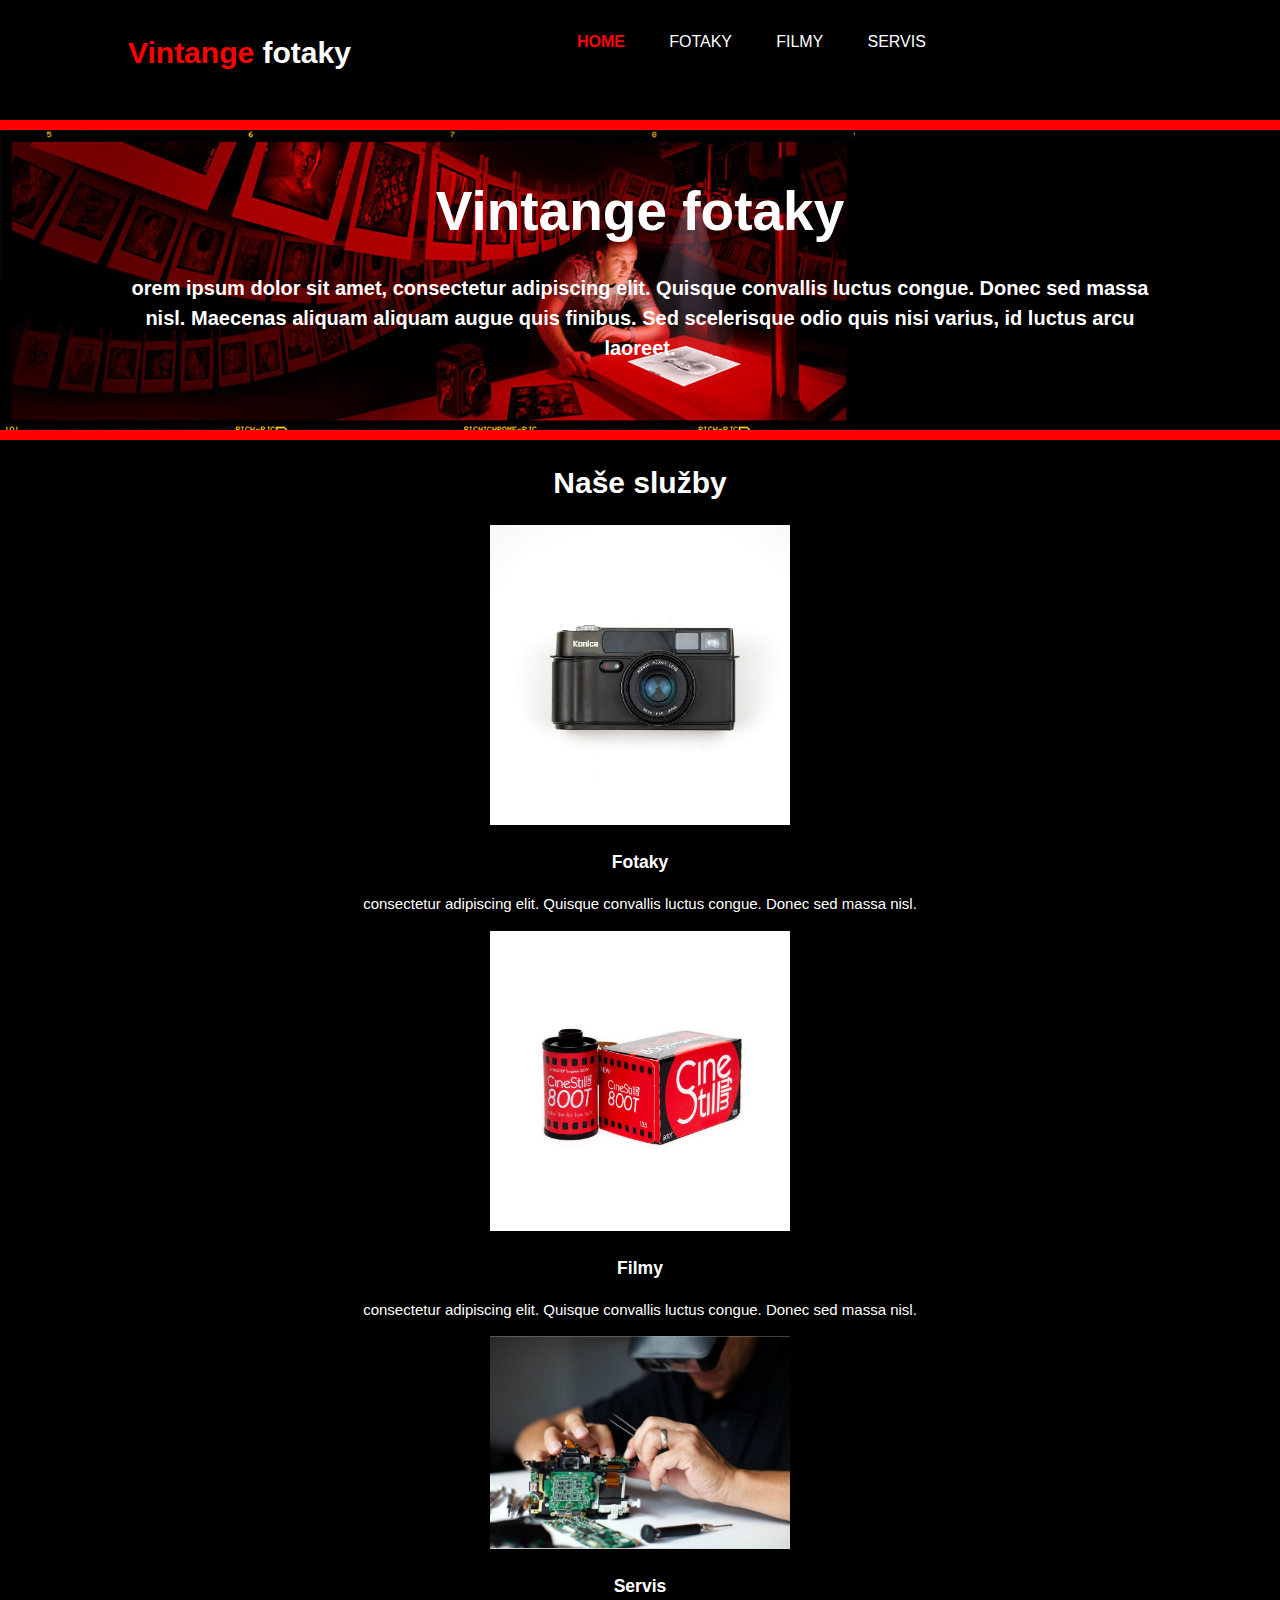
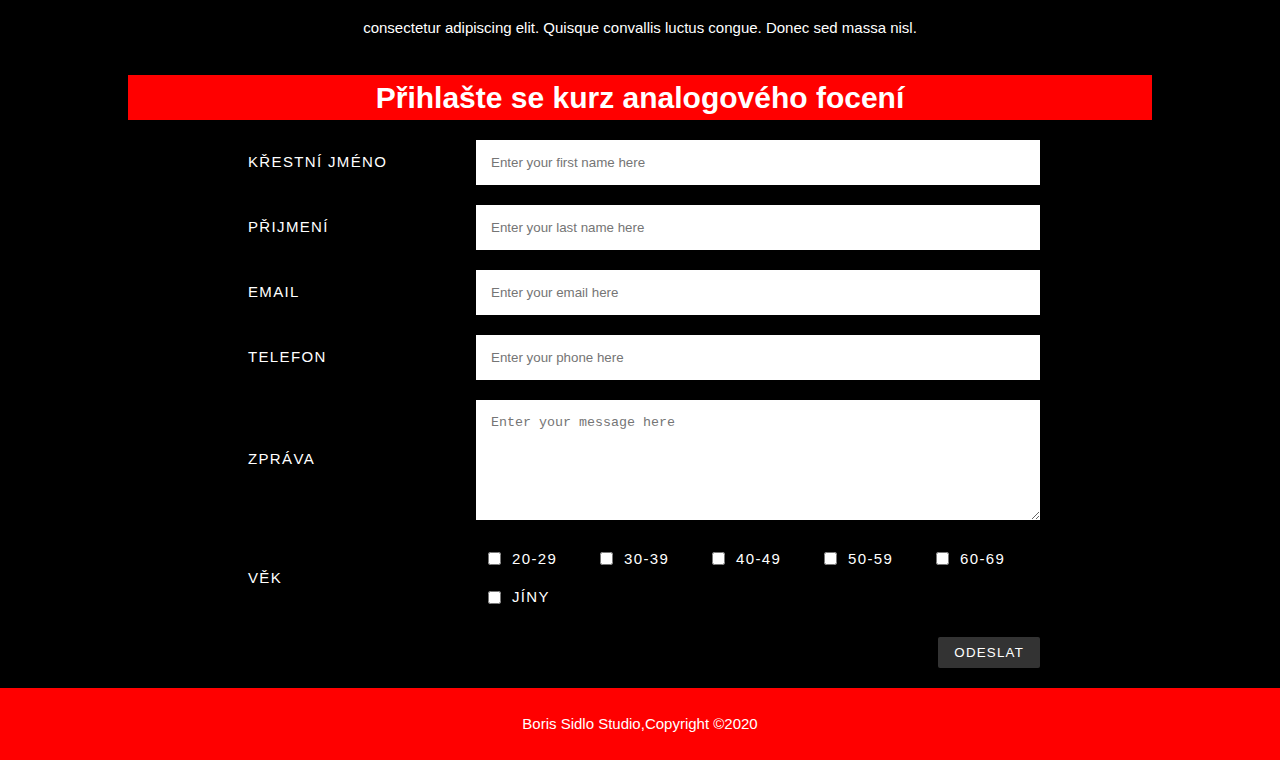
<file: index.html>
<!DOCTYPE html>
<html>
	<head>
		<title>Vintage Cameras</title>
		<link href="./resources/css/index.css" type="text/css" rel="stylesheet">
		<meta charset="utf-8">
		<meta name="viewport" content="width=device-width"> <!-- viewport se šířka layoutového viewportu nastaví na velikost rozlišení v CSS pixelech.-->
		<meta name="keywords" content="fotaky,fotaky z druhe ruky, 35mm fotaky,stare fotaky, bazos fotaky">
		<meta name="author" content="Boris Sidlo">
	</head>
	<body>
		<header>
			<div class="container">
				<div id="branding">
					
					<h1><span class="highlight">Vintange</span> fotaky</h1> <!-- nedelera okraje -->
				</div>
				<nav>
					
					<ul>
						<li class="current"><a href="index.html">Home</a></li>
						<li><a href="fotaky.html">Fotaky</a></li>
						<li><a href="filmy.html">Filmy</a></li>
						<li><a href="servis.html">Servis</a></li>
					</ul>
				</nav>
				
			</div>
		</header>
		<section id="uvodka">
			<div class="container">
				
				<h1>Vintange fotaky</h1>
				<p>orem ipsum dolor sit amet, consectetur adipiscing elit. Quisque convallis luctus congue. Donec sed massa nisl. Maecenas aliquam aliquam augue quis finibus. Sed scelerisque odio quis nisi varius, id luctus arcu laoreet.</p>
			</div>
		</section>
		
		<section id="boxy">
			<h1>Naše služby</h1>
			<div class="container">
				
				<div class="box">
					<img src="resources/img/2.png">
					<h3>Fotaky</h3>
					<p>consectetur adipiscing elit. Quisque convallis luctus congue. Donec sed massa nisl.</p>
				</div>
				<div class="box">
					<img src="resources/img/1.png">
					<h3>Filmy</h3>
					<p>consectetur adipiscing elit. Quisque convallis luctus congue. Donec sed massa nisl.</p>
				</div>
				<div class="box">
					<img src="resources/img/5.jpg">
					<h3>Servis</h3>
					<p>consectetur adipiscing elit. Quisque convallis luctus congue. Donec sed massa nisl.</p>
					
				</div>
			</div>
			
		</section>
		<section id="kurzy">
			<div class="container">
				<h1>Přihlašte se kurz analogového focení</h1>
				<form>
					<ul class="flex-outer">
						<li>
							<label for="first-name">Křestní Jméno</label>
							<input type="text" id="first-name" placeholder="Enter your first name here">
						</li>
						<li>
							<label for="last-name">Přijmení</label>
							<input type="text" id="last-name" placeholder="Enter your last name here">
						</li>
						<li>
							<label for="email">Email</label>
							<input type="email" id="email" placeholder="Enter your email here">
						</li>
						<li>
							<label for="phone">Telefon</label>
							<input type="tel" id="phone" placeholder="Enter your phone here">
						</li>
						<li>
							<label for="message">Zpráva</label>
							<textarea rows="6" id="message" placeholder="Enter your message here"></textarea>
						</li>
						<li>
							<p>Věk</p>
							<ul class="flex-inner">
								<li>
									<input type="checkbox" id="twenty-to-twentynine">
									<label for="twenty-to-twentynine">20-29</label>
								</li>
								<li>
									<input type="checkbox" id="thirty-to-thirtynine">
									<label for="thirty-to-thirtynine">30-39</label>
								</li>
								<li>
									<input type="checkbox" id="fourty-to-fourtynine">
									<label for="fourty-to-fourtynine">40-49</label>
								</li>
								<li>
									<input type="checkbox" id="fifty-to-fiftynine">
									<label for="fifty-to-fiftynine">50-59</label>
								</li>
								<li>
									<input type="checkbox" id="sixty-to-sixtynine">
									<label for="sixty-to-sixtynine">60-69</label>
								</li>
								<li>
									<input type="checkbox" id="other">
									<label for="other">Jíny</label>
								</li>
							</ul>
						</li>
						<li>
							<button type="submit">Odeslat</button>
						</li>
					</ul>
				</form>
			</div>
		</section>
		<footer>
			<p>Boris Sidlo Studio,Copyright &copy;2020</p>
		</footer>
	</body>
</html>
</file>
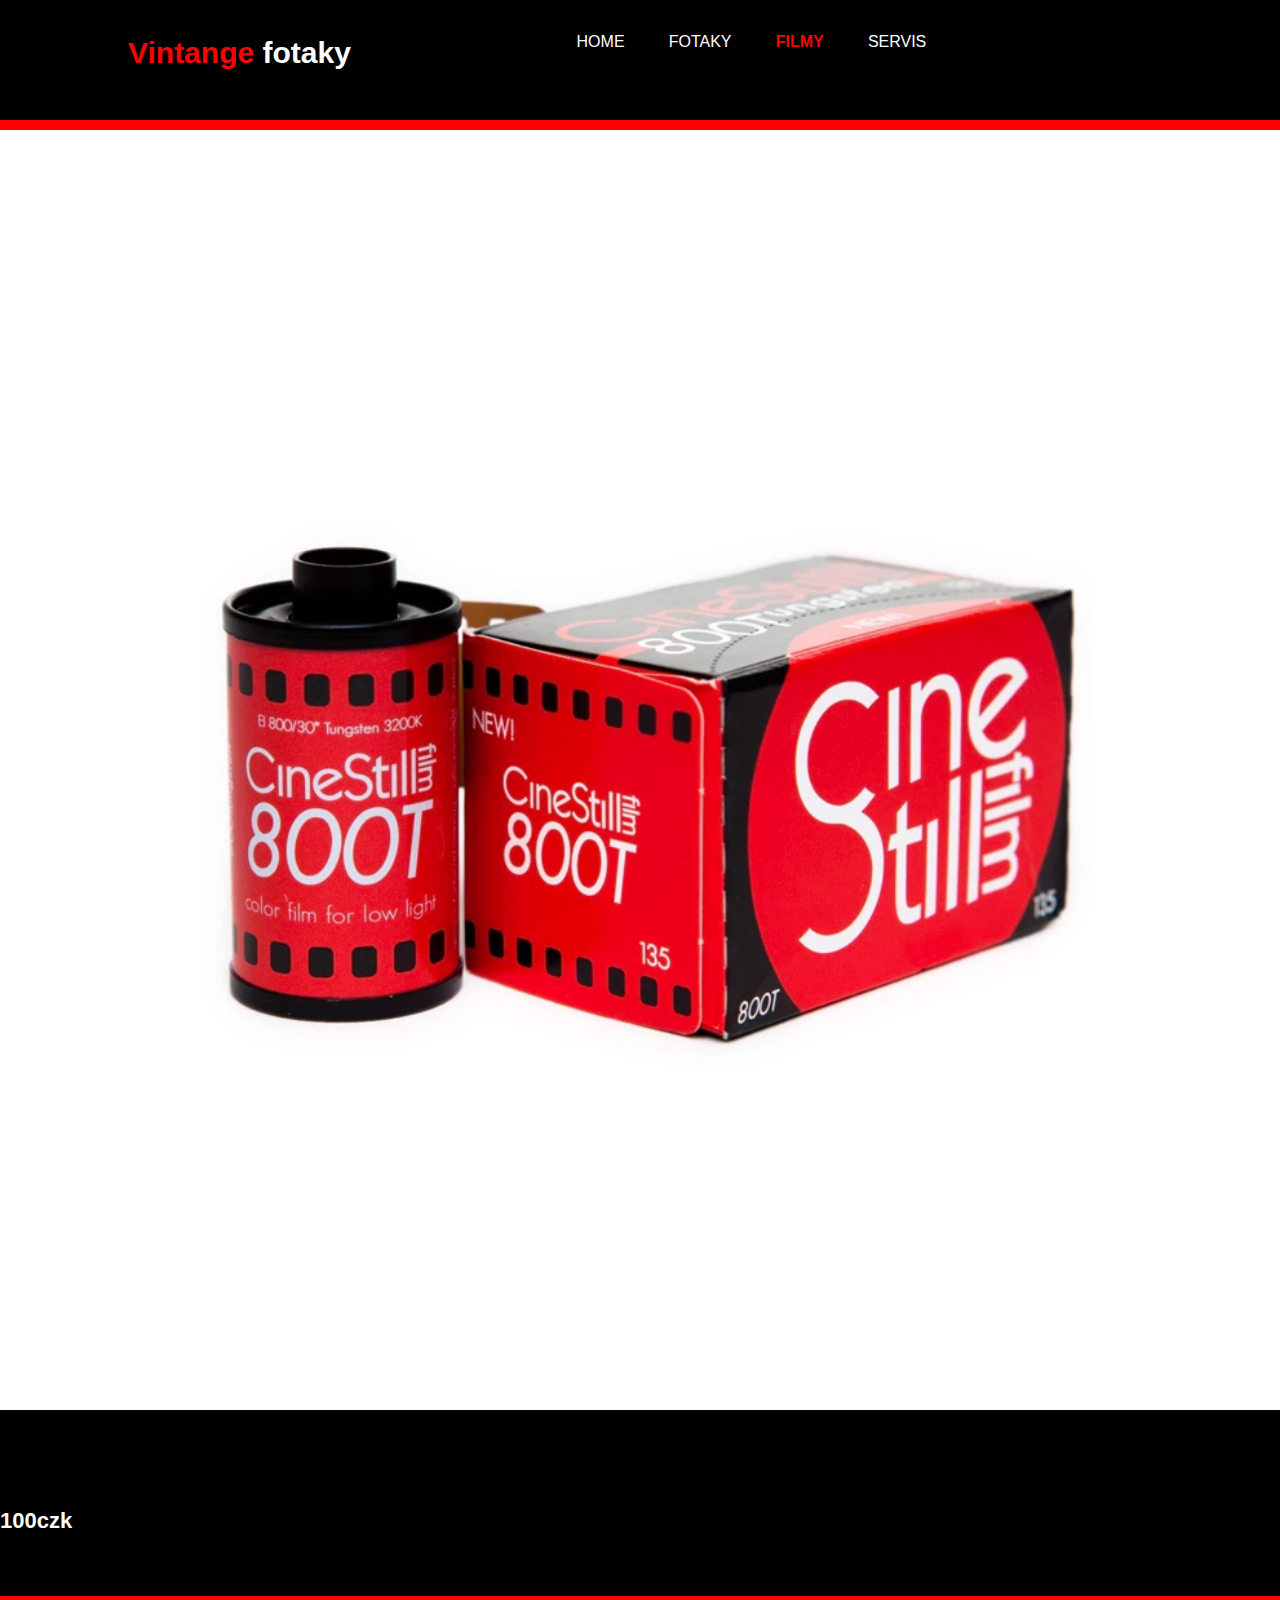
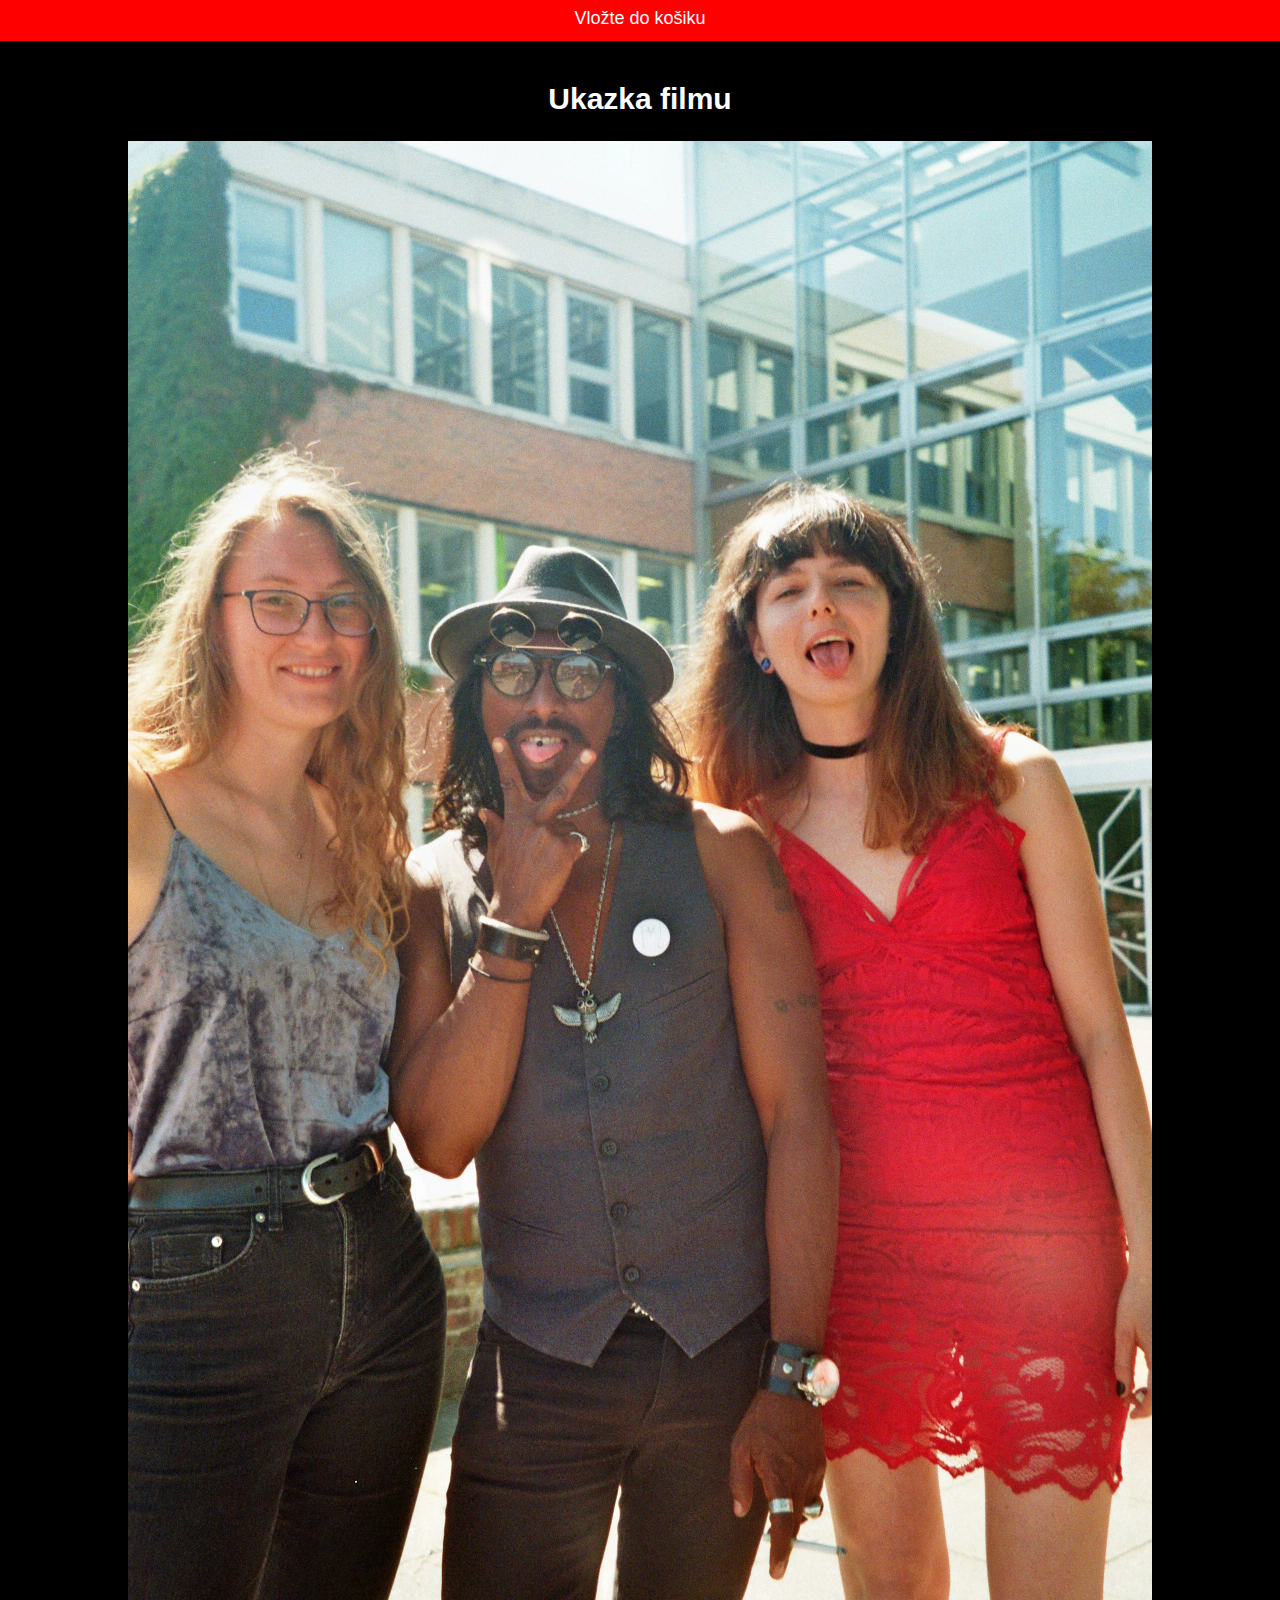
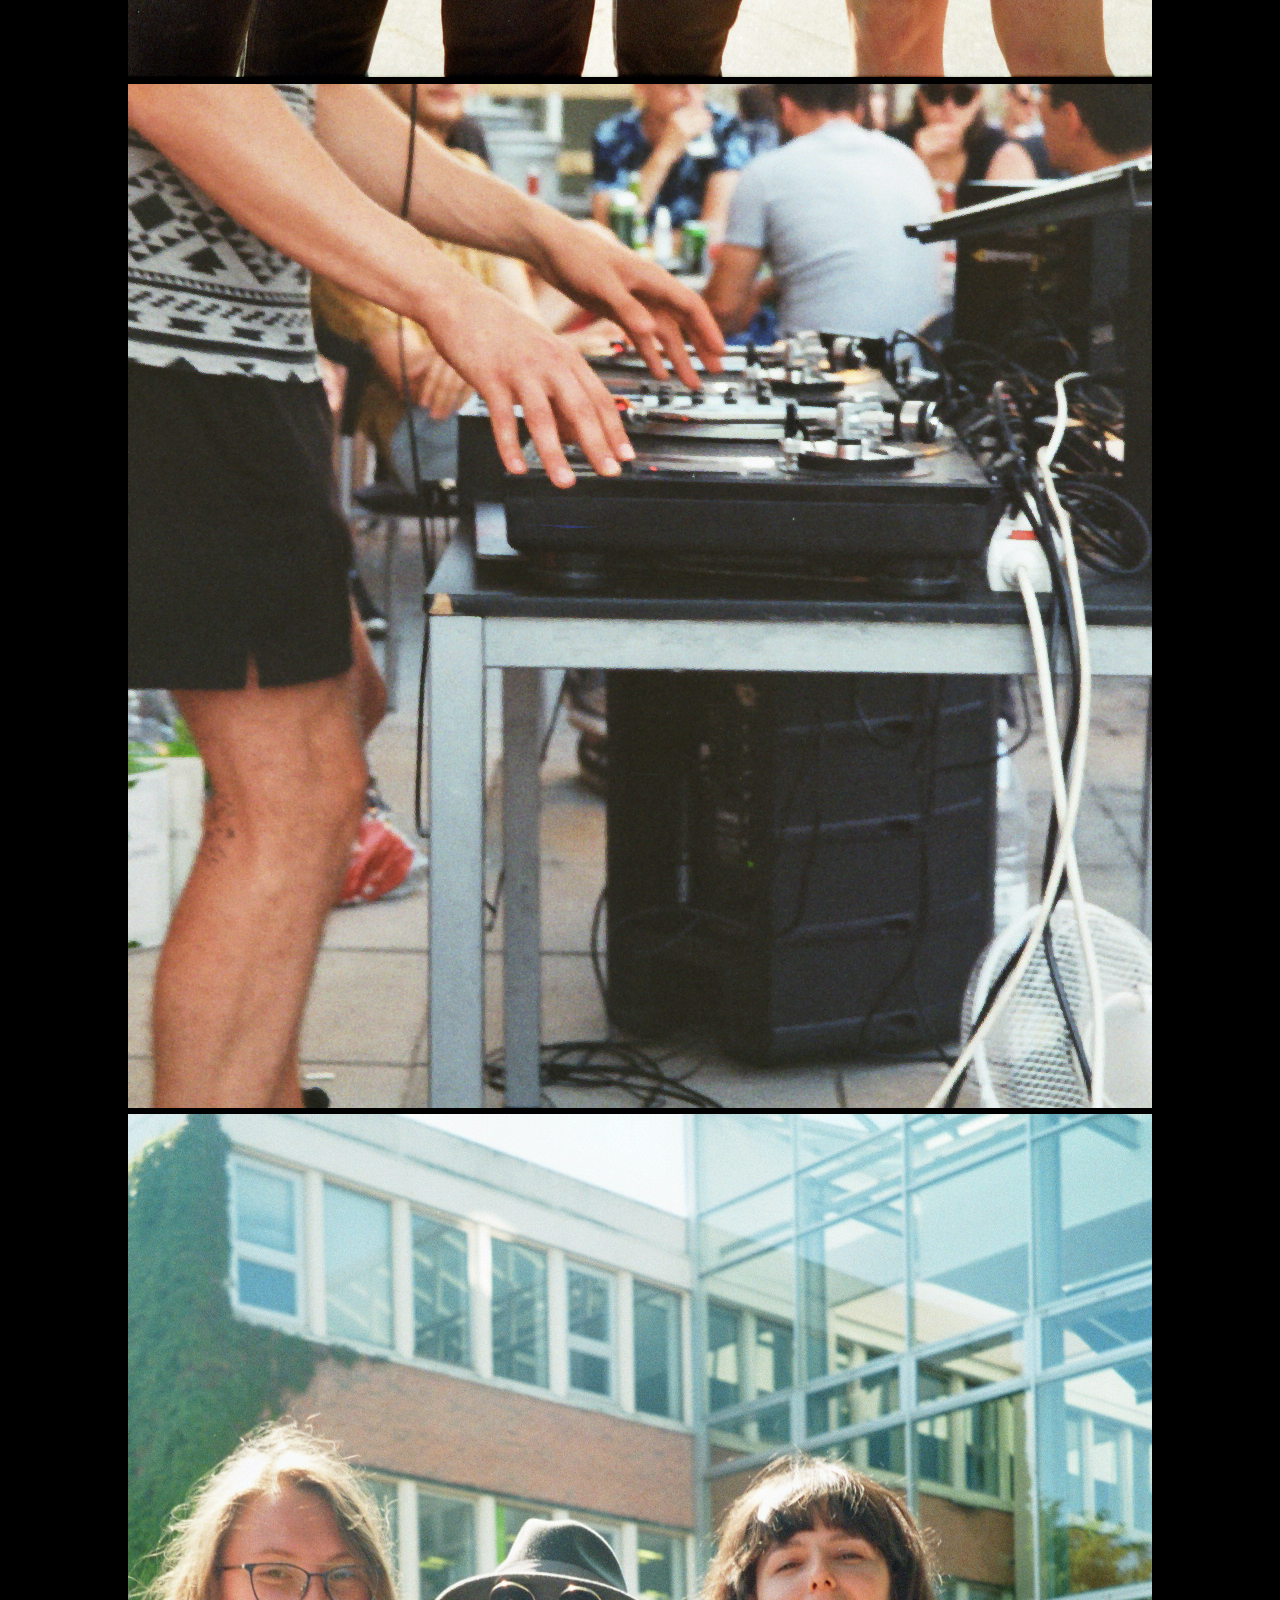
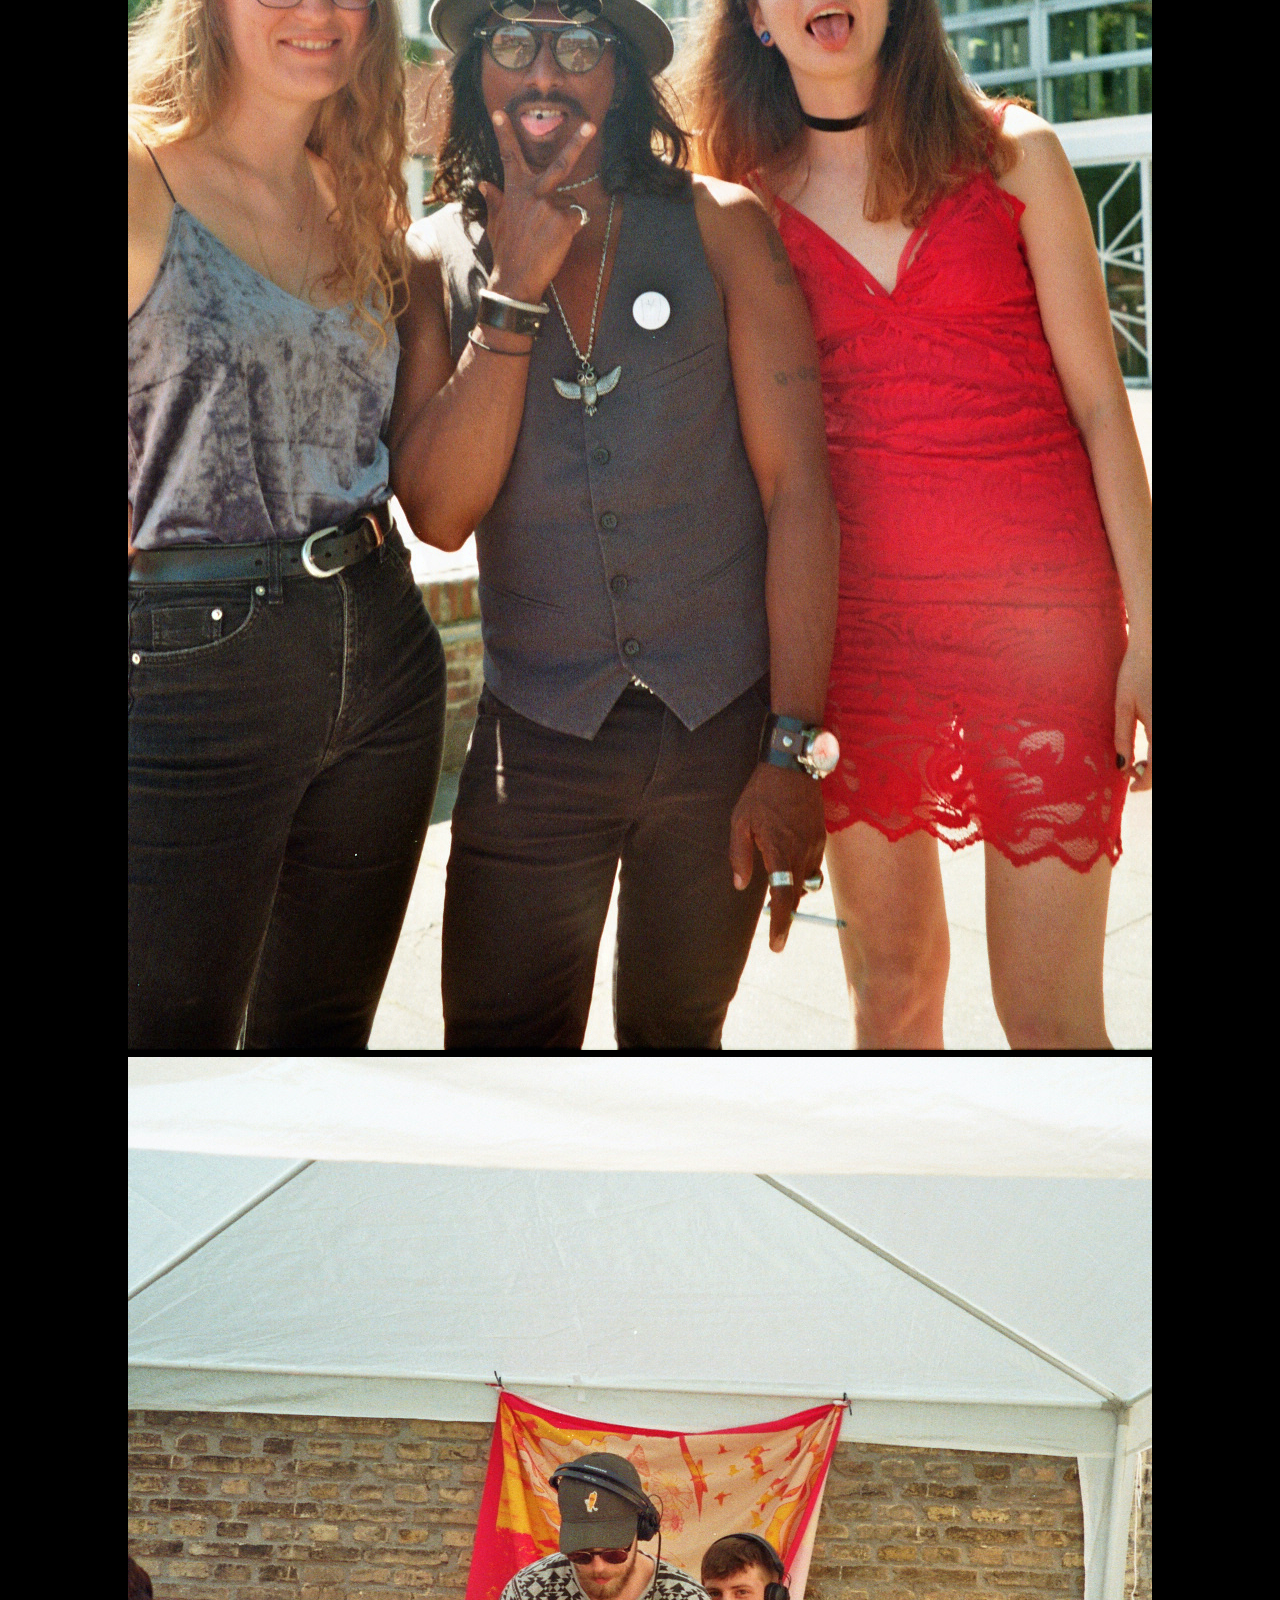
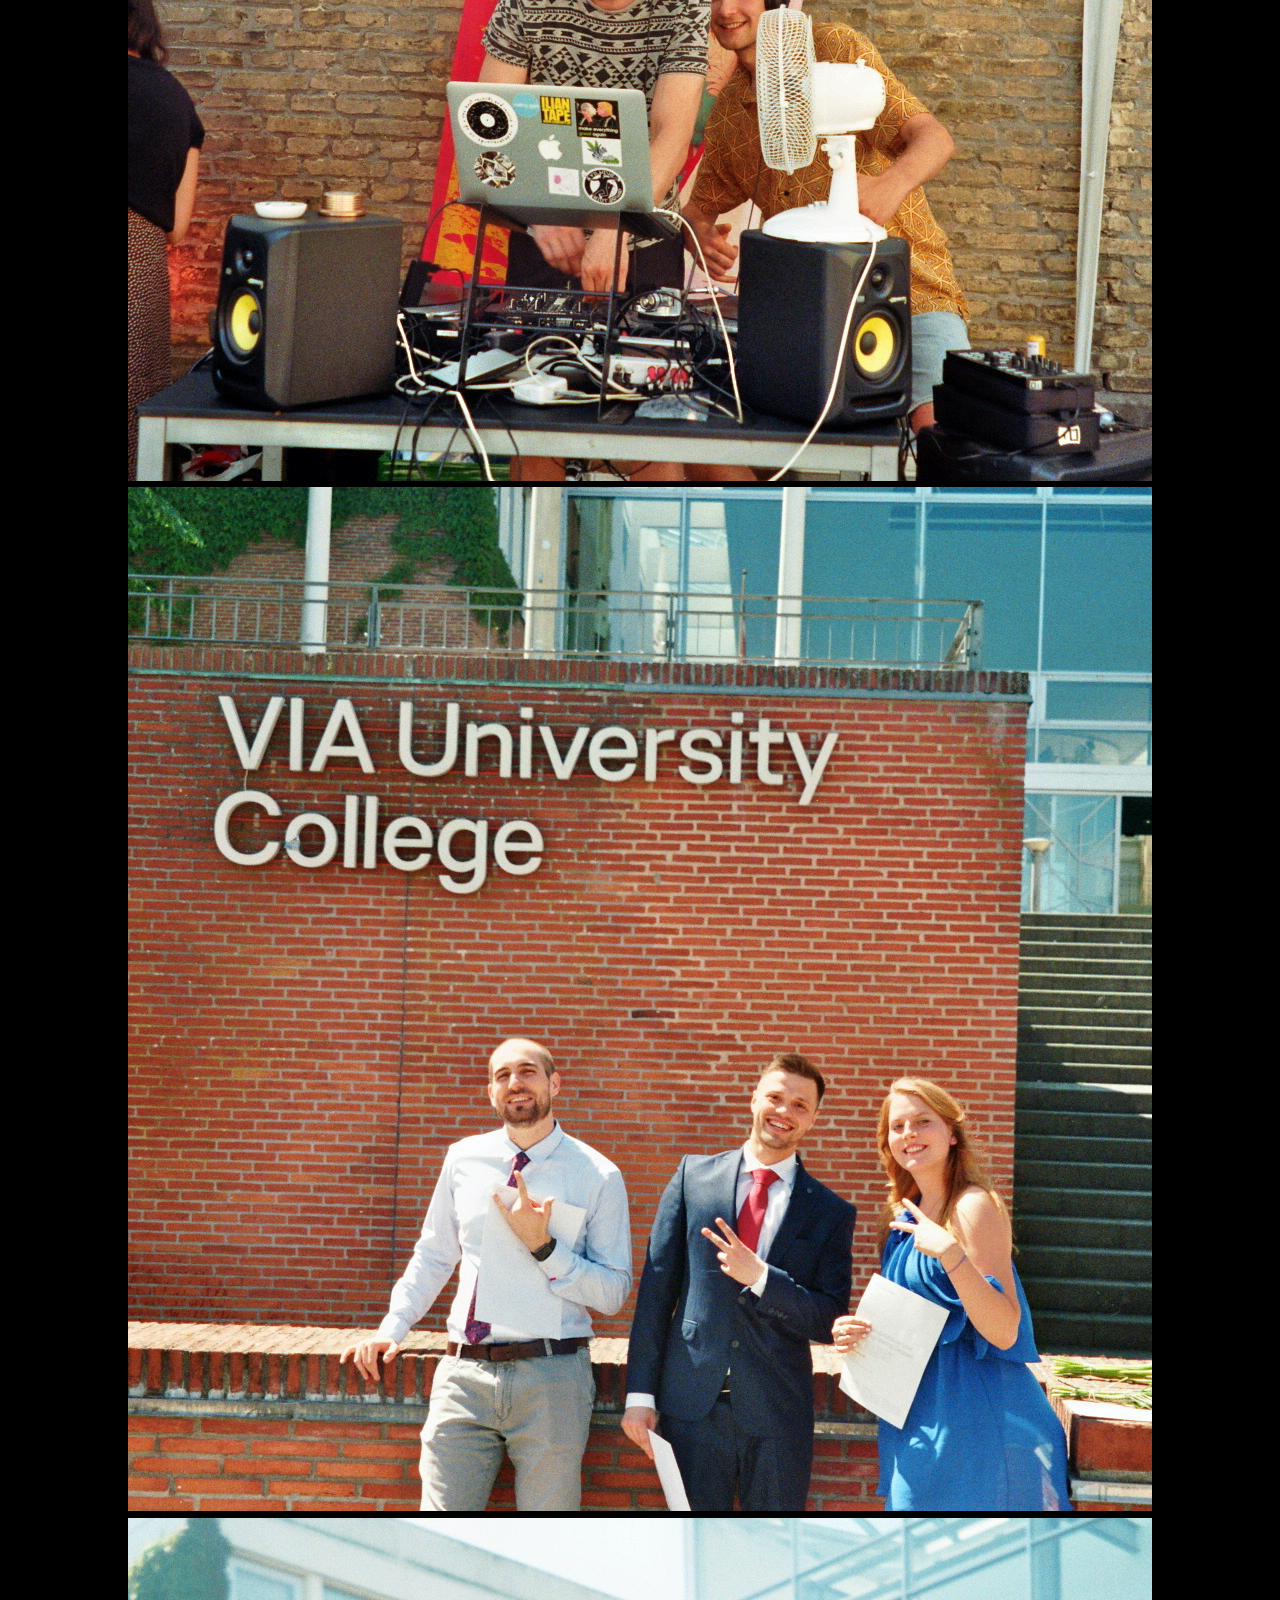
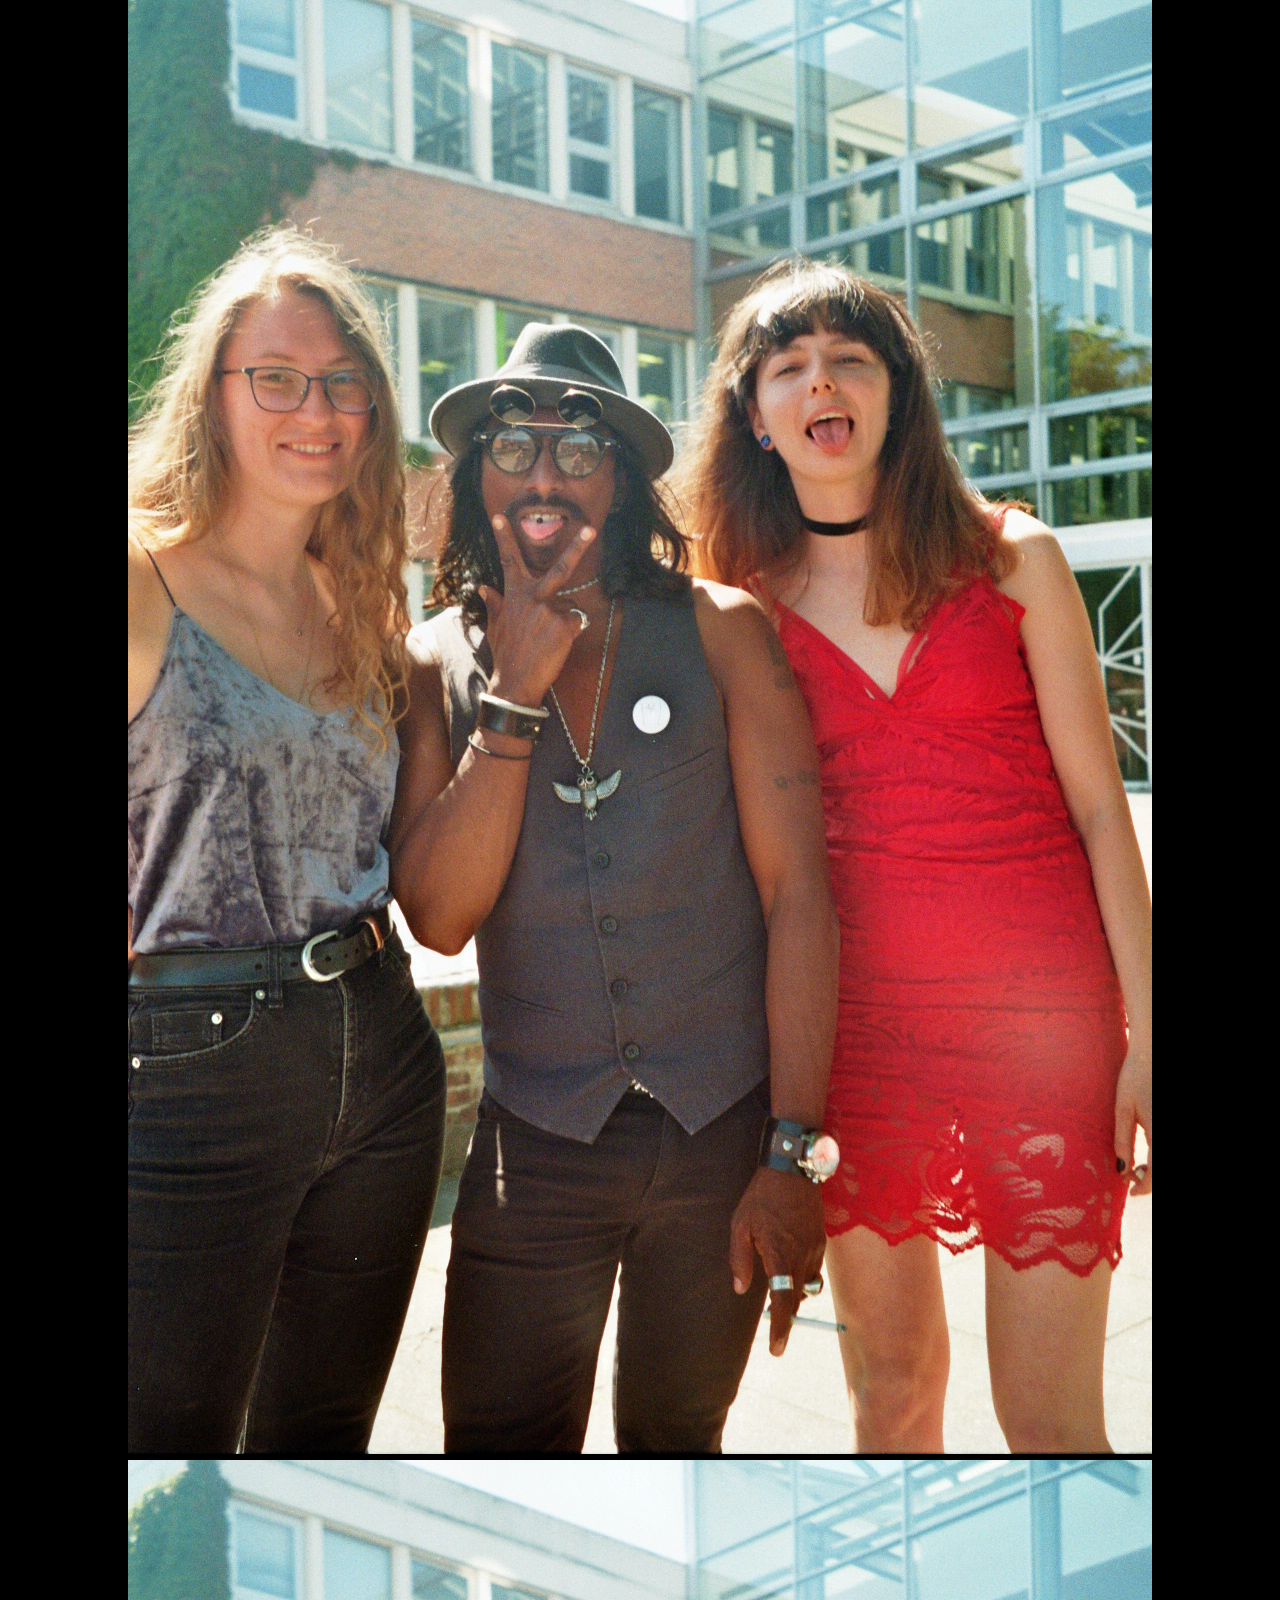
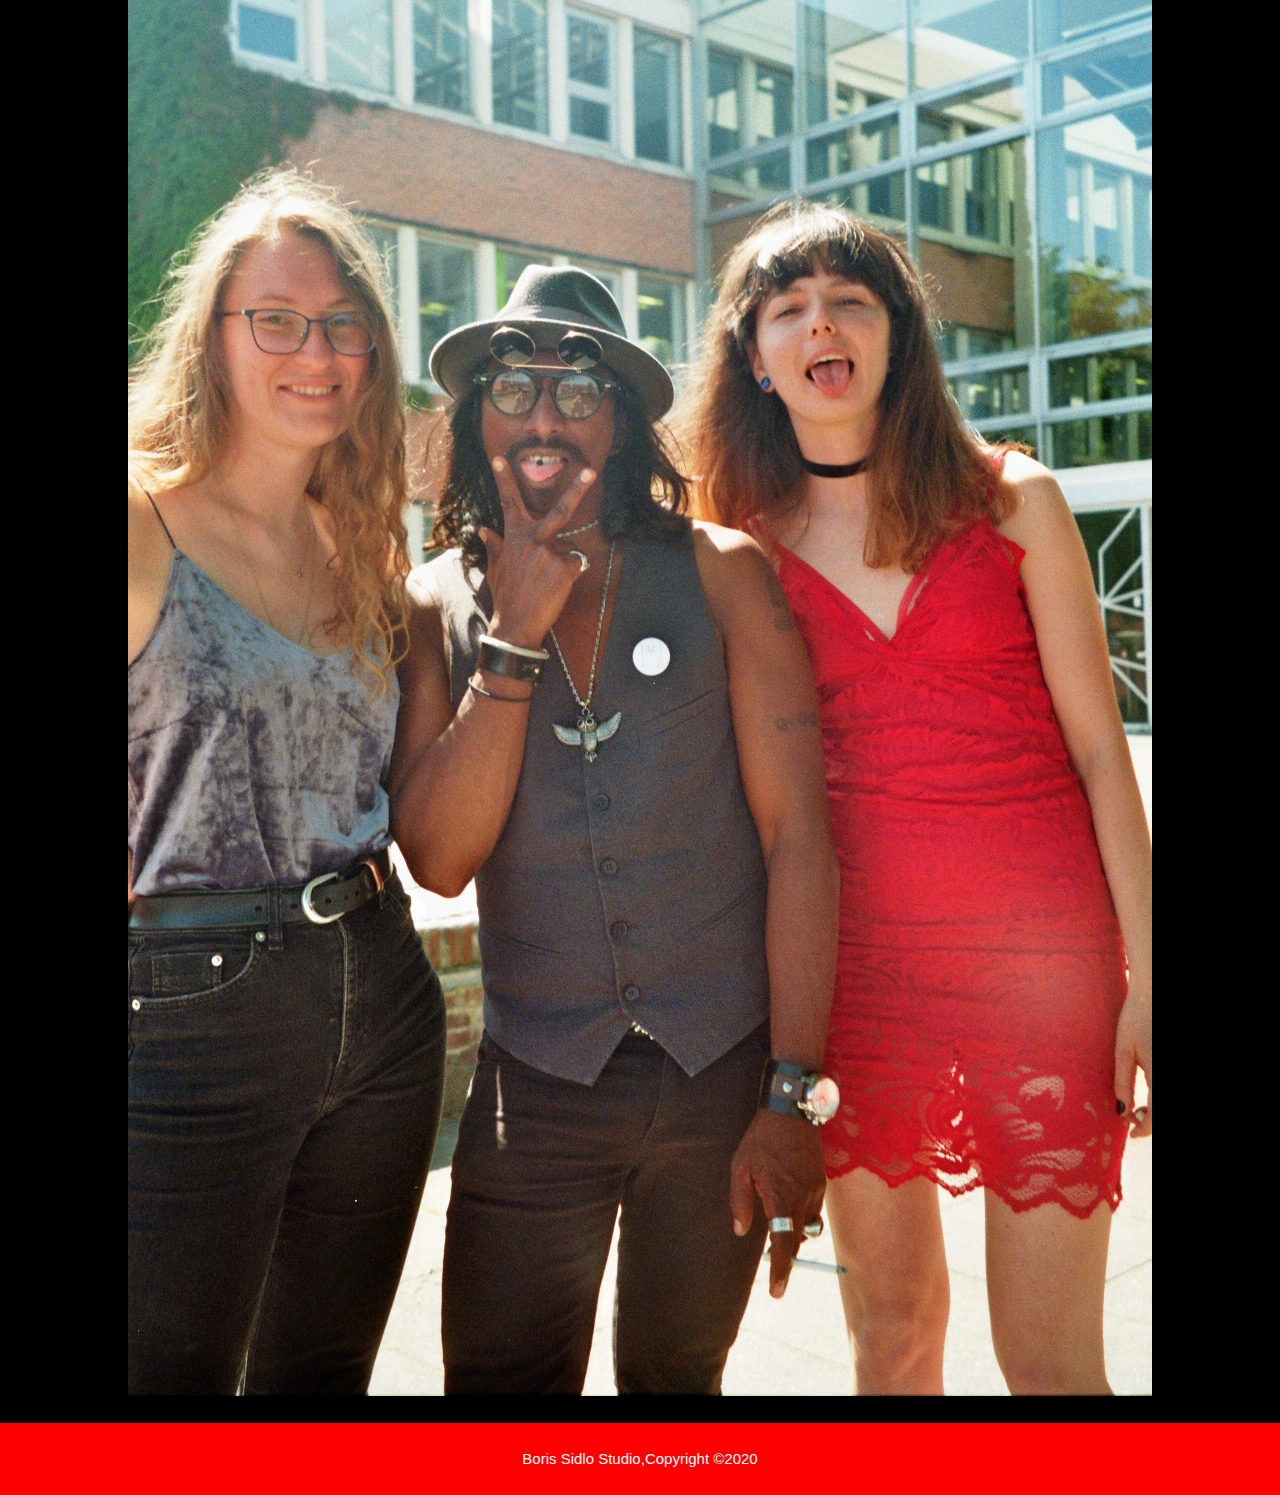
<file: filmy.html>
<!DOCTYPE html>
<html>
	<head>
		<title>Fotaky</title>
		<link href="./resources/css/index.css" type="text/css" rel="stylesheet">
		<meta charset="utf-8">
		<meta name="viewport" content="width=device-width">
		<meta name="keywords" content="fotaky,fotaky z druhe ruky, 35mm fotaky,stare fotaky, bazos fotaky">
		<meta name="author" content="Boris Sidlo">
	</head>
	<body>
		<header>
			<div class="container">
				<div id="branding">
					
					<h1><span class="highlight">Vintange</span> fotaky</h1>
				</div>
				<nav>
					
					<ul>
						<li><a href="index.html">Home</a></li>
						<li><a href="fotaky.html">Fotaky</a></li>
						<li class="current"><a href="filmy.html">Filmy</a></li>
						<li><a href="servis.html">Servis</a></li>
					</ul>
				</nav>
				
			</div>
		</header>
		
		<section id="produktyFilmy">
			
			<div class="card">
				<img src="resources/img/1.png" alt="Denim Jeans" style="width:100%" >
				<h1>CineStill 800T</h1>
				<p class="price">100czk</p>
				<p>Maecenas fermentum auctor finibus.</p>
				<p><button>Vložte do košiku</button></p>
			</div>
		</section>
		<section class="wrapper">
			<div class="container">
				<h1>Ukazka filmu</h1>
				<div class="imgala">
<div class="image"><img src="resources/img/imgal1.jpg" alt=""></div>
<div class="image"><img src="resources/img/imgal2.jpg" alt=""></div>
<div class="image"><img src="resources/img/imgal1.jpg" alt=""></div>
<div class="image"><img src="resources/img/imgal3.jpg" alt=""></div>
<div class="image"><img src="resources/img/imgal4.jpg" alt=""></div>
<div class="image"><img src="resources/img/imgal1.jpg" alt=""></div>
<div class="image"><img src="resources/img/imgal1.jpg" alt=""></div>





				</div>
			</div>
			</section>
			
			<footer>
				<p>Boris Sidlo Studio,Copyright &copy;2020</p>
			</footer>
		</body>
	</html>
</file>
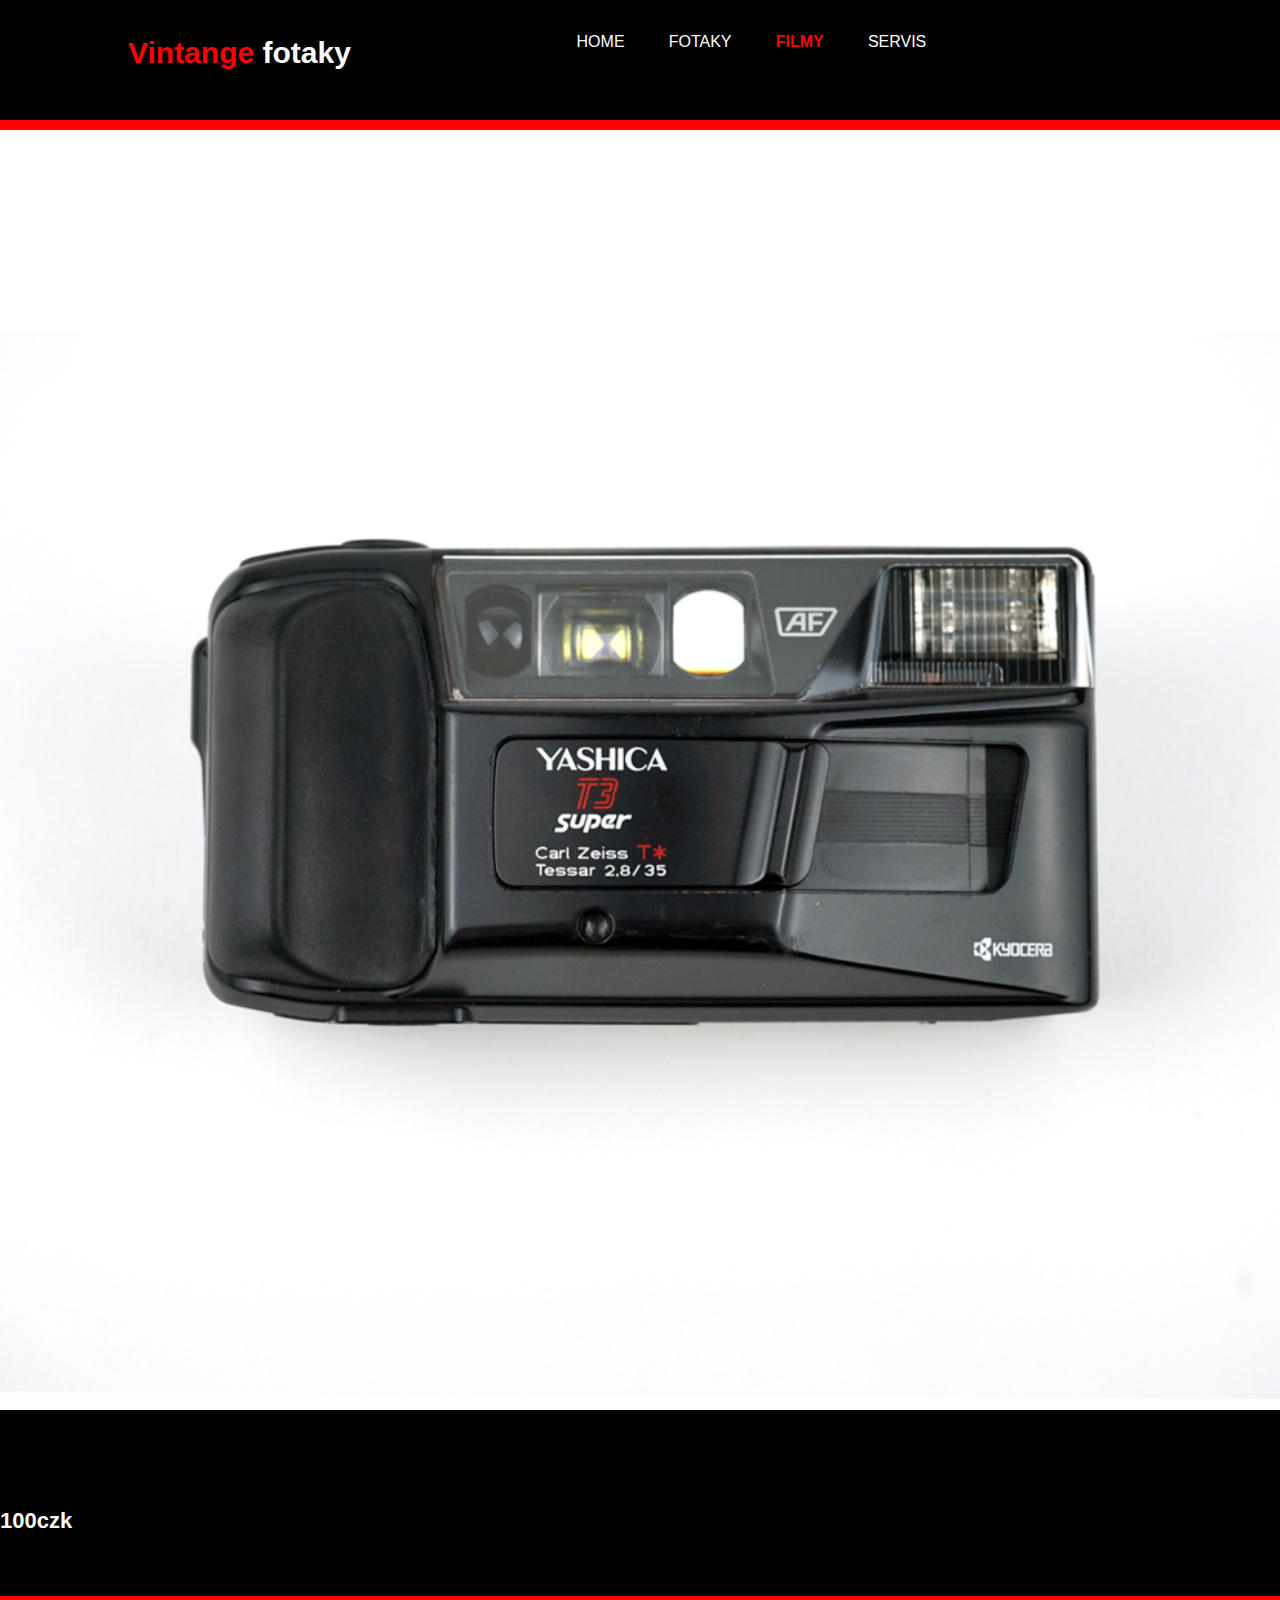
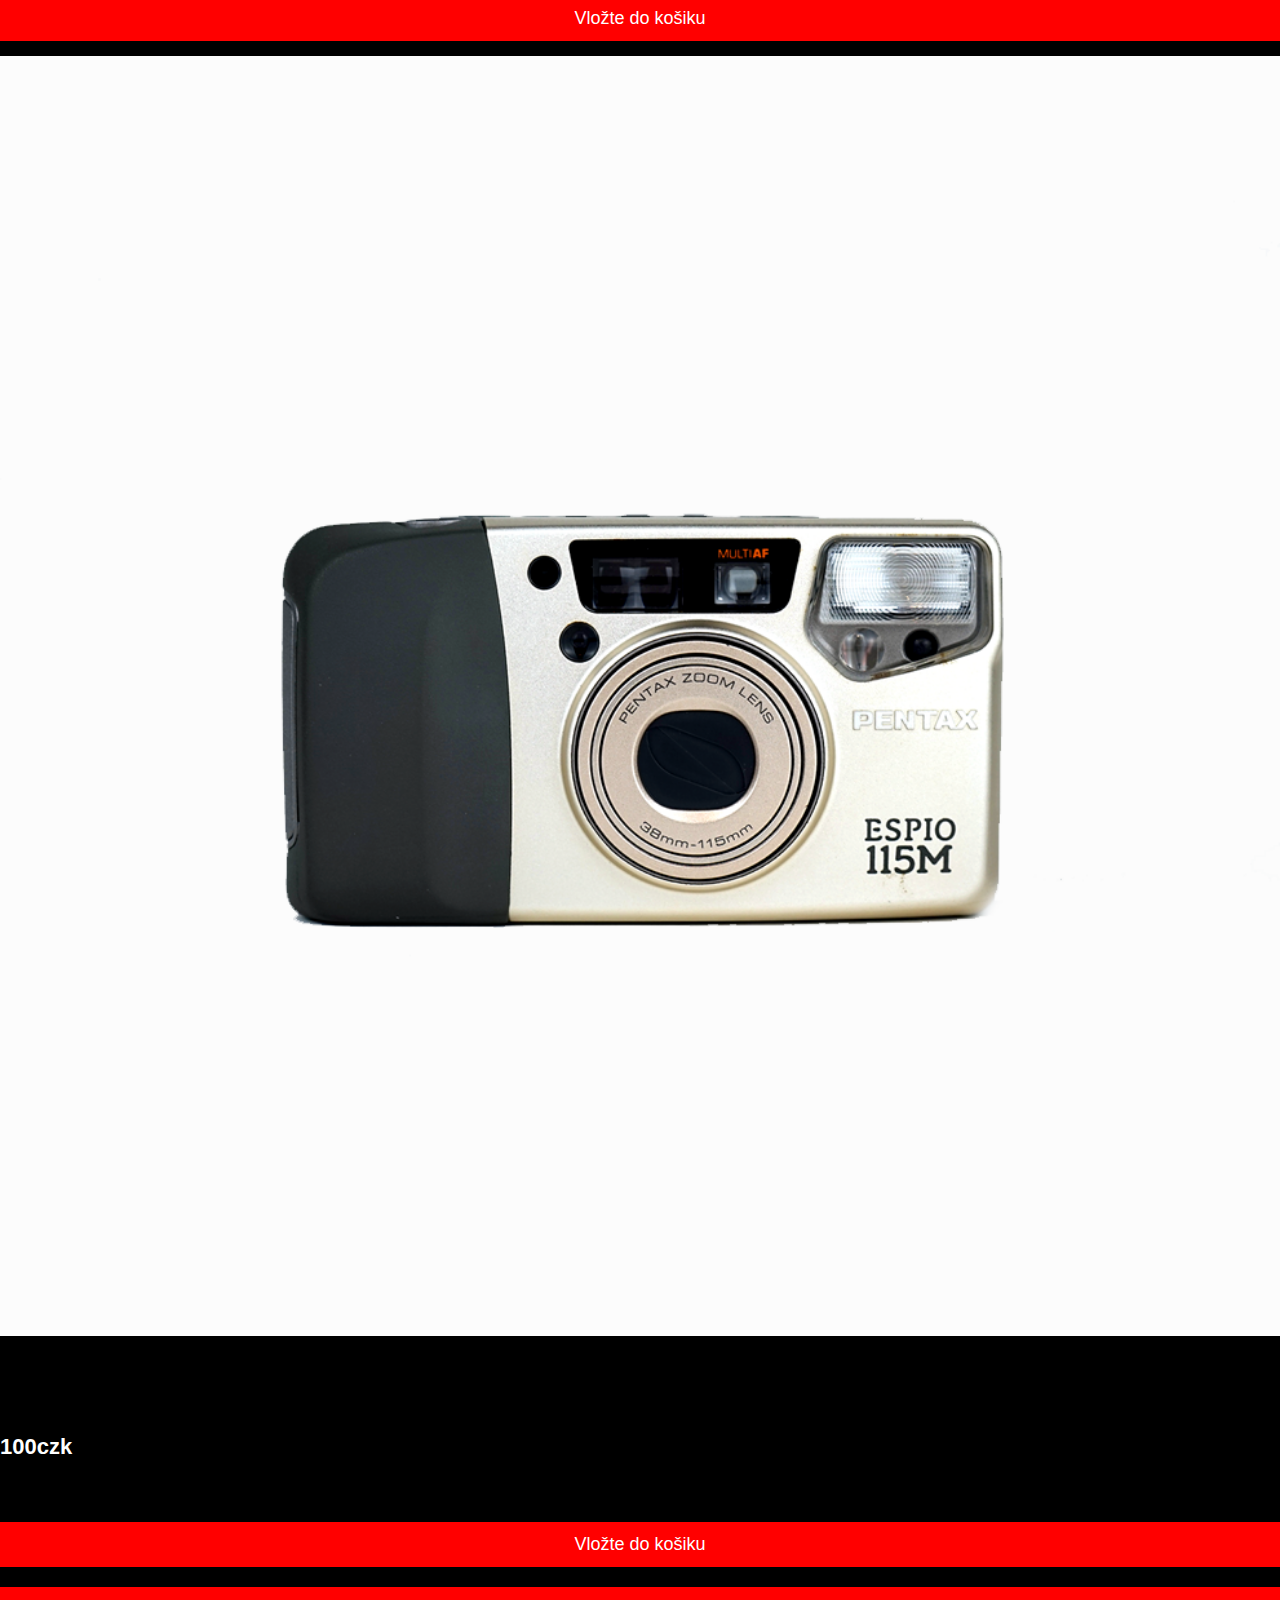
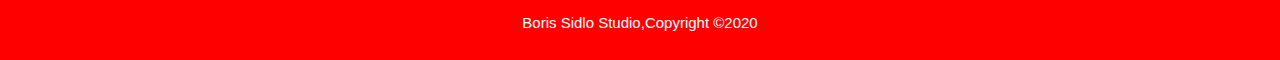
<file: fotaky.html>
<!DOCTYPE html>
<html>
	<head>
		<title>Fotaky</title>
		<link href="./resources/css/index.css" type="text/css" rel="stylesheet">
		<meta charset="utf-8">
		<meta name="viewport" content="width=device-width">
		<meta name="keywords" content="fotaky,fotaky z druhe ruky, 35mm fotaky,stare fotaky, bazos fotaky">
		<meta name="author" content="Boris Sidlo">
	</head>
	<body>
		<header>
			<div class="container">
				<div id="branding">
					
					<h1><span class="highlight">Vintange</span> fotaky</h1>
				</div>
				<nav>
					
					<ul>
						<li><a href="index.html">Home</a></li>
						<li><a href="fotaky.html">Fotaky</a></li>
						<li class="current"><a href="filmy.html">Filmy</a></li>
						<li><a href="servis.html">Servis</a></li>
					</ul>
				</nav>
				
			</div>
		</header>
		
		<section id="produktyFotaky">

			
			<div class="card">
				<img src="resources/img/4.png" alt="Denim Jeans" style="width:100%">
				<h1>CineStill 800T</h1>
				<p class="price">100czk</p>
				<p>Maecenas fermentum auctor finibus.</p>
				<p><button>Vložte do košiku</button></p>



				<img src="resources/img/3.png" alt="Denim Jeans" style="width:100%">
				<h1>CineStill 800T</h1>
				<p class="price">100czk</p>
				<p>Maecenas fermentum auctor finibus.</p>
				<p><button>Vložte do košiku</button></p>



			</div>
		</section>

			
			<footer>
				<p>Boris Sidlo Studio,Copyright &copy;2020</p>
			</footer>
		</body>
	</html>
</file>
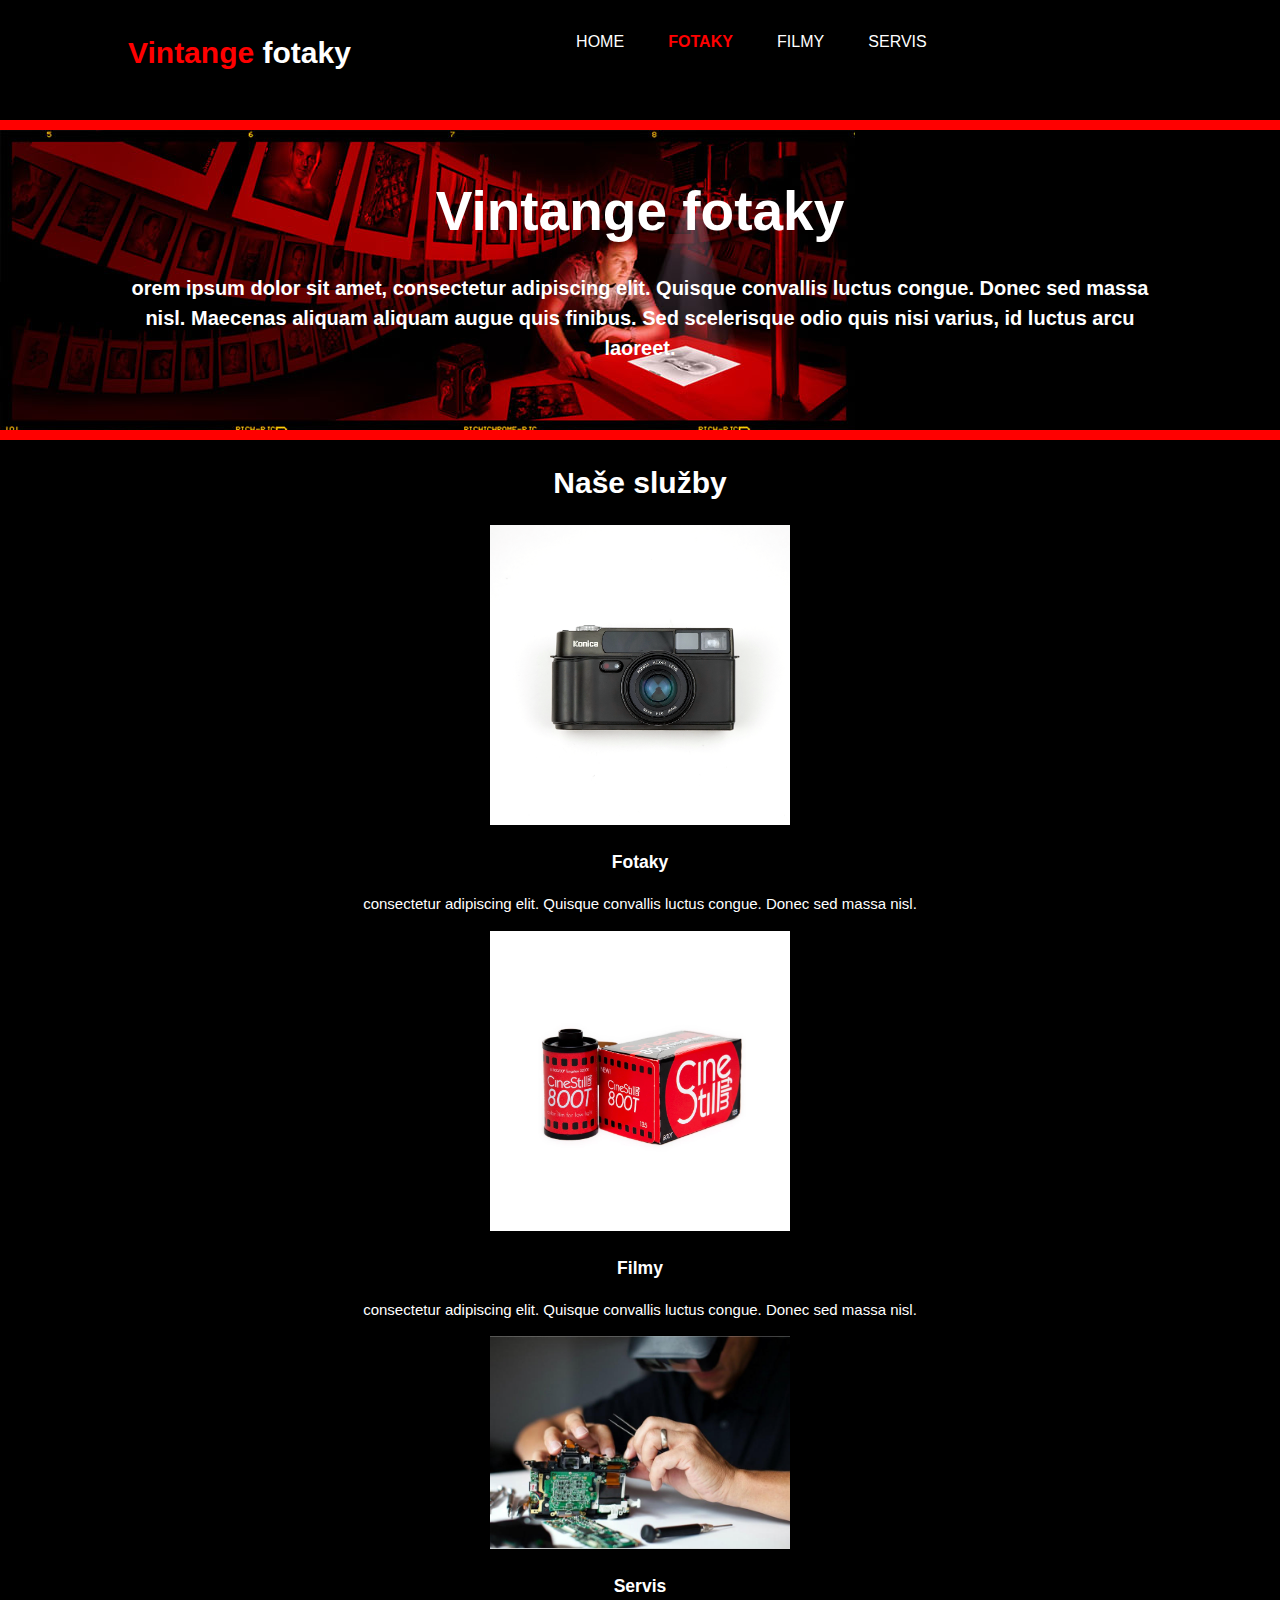
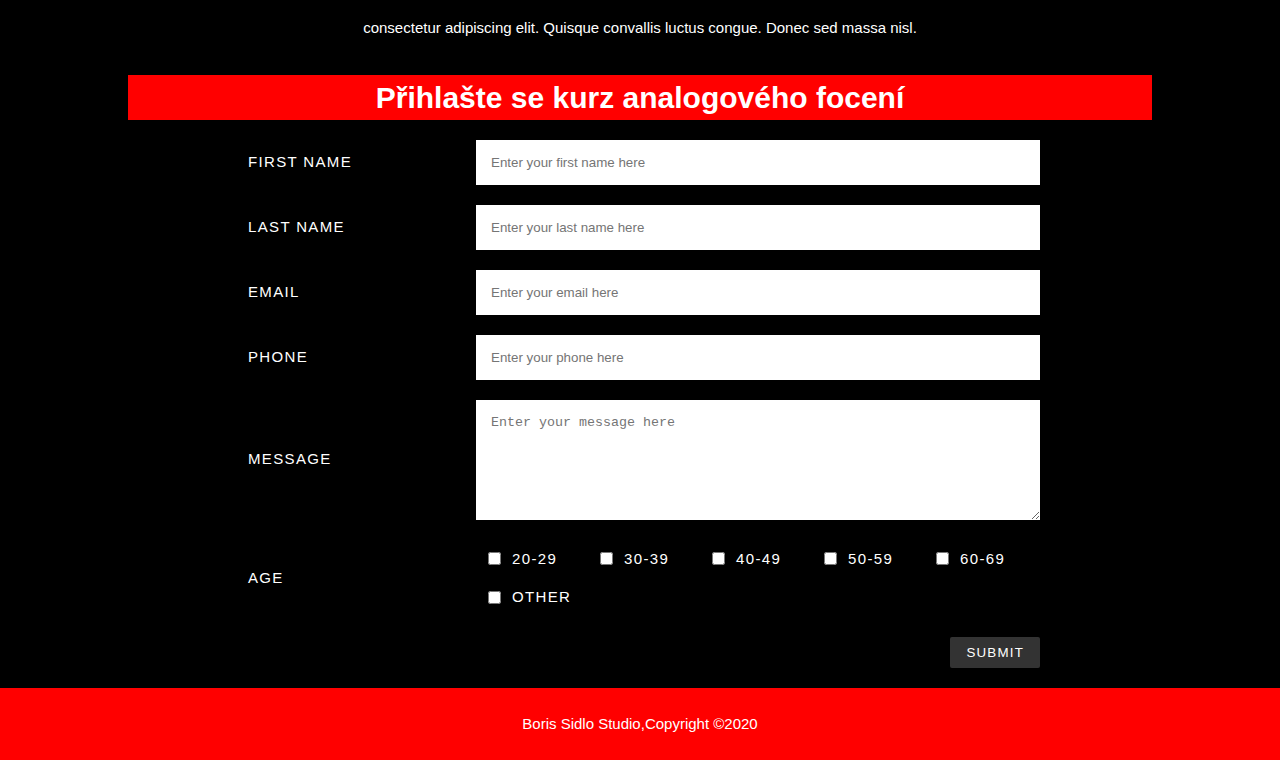
<file: fotky.html>
<!DOCTYPE html>
<html>
	<head>
		<title>Vintage Cameras</title>
		<link href="./resources/css/index.css" type="text/css" rel="stylesheet">
		<meta charset="utf-8">
		<meta name="viewport" content="width=device-width">
		<meta name="keywords" content="fotaky,fotaky z druhe ruky, 35mm fotaky,stare fotaky, bazos fotaky">
		<meta name="author" content="Boris Sidlo">
	</head>
	<body>
		<header>
			<div class="container">
				<div id="branding">
					
					<h1><span class="highlight">Vintange</span> fotaky</h1>
				</div>
				<nav>
					
					<ul>
						<li><a href="index.html">Home</a></li>
						<li class="current"><a href="fotaky.html">Fotaky</a></li>
						<li><a href="filmy.html">Filmy</a></li>
						<li><a href="servis.html">Servis</a></li>
					</ul>
				</nav>
				
			</div>
		</header>
		<section id="uvodka">
			<div class="container">
				
				<h1>Vintange fotaky</h1>
				<p>orem ipsum dolor sit amet, consectetur adipiscing elit. Quisque convallis luctus congue. Donec sed massa nisl. Maecenas aliquam aliquam augue quis finibus. Sed scelerisque odio quis nisi varius, id luctus arcu laoreet.</p>
			</div>
		</section>
		
		<section id="boxy">
			<h1>Naše služby</h1>
			<div class="container">
				
				<div class="box">
					<img src="resources/img/2.png">
					<h3>Fotaky</h3>
					<p>consectetur adipiscing elit. Quisque convallis luctus congue. Donec sed massa nisl.</p>
				</div>
				<div class="box">
					<img src="resources/img/1.png">
					<h3>Filmy</h3>
					<p>consectetur adipiscing elit. Quisque convallis luctus congue. Donec sed massa nisl.</p>
				</div>
				<div class="box">
					<img src="resources/img/5.jpg">
					<h3>Servis</h3>
					<p>consectetur adipiscing elit. Quisque convallis luctus congue. Donec sed massa nisl.</p>
					
				</div>
			</div>
			
		</section>
		<section id="kurzy">
			<div class="container">
				<h1>Přihlašte se kurz analogového focení</h1>
				<form>
					<ul class="flex-outer">
						<li>
							<label for="first-name">First Name</label>
							<input type="text" id="first-name" placeholder="Enter your first name here">
						</li>
						<li>
							<label for="last-name">Last Name</label>
							<input type="text" id="last-name" placeholder="Enter your last name here">
						</li>
						<li>
							<label for="email">Email</label>
							<input type="email" id="email" placeholder="Enter your email here">
						</li>
						<li>
							<label for="phone">Phone</label>
							<input type="tel" id="phone" placeholder="Enter your phone here">
						</li>
						<li>
							<label for="message">Message</label>
							<textarea rows="6" id="message" placeholder="Enter your message here"></textarea>
						</li>
						<li>
							<p>Age</p>
							<ul class="flex-inner">
								<li>
									<input type="checkbox" id="twenty-to-twentynine">
									<label for="twenty-to-twentynine">20-29</label>
								</li>
								<li>
									<input type="checkbox" id="thirty-to-thirtynine">
									<label for="thirty-to-thirtynine">30-39</label>
								</li>
								<li>
									<input type="checkbox" id="fourty-to-fourtynine">
									<label for="fourty-to-fourtynine">40-49</label>
								</li>
								<li>
									<input type="checkbox" id="fifty-to-fiftynine">
									<label for="fifty-to-fiftynine">50-59</label>
								</li>
								<li>
									<input type="checkbox" id="sixty-to-sixtynine">
									<label for="sixty-to-sixtynine">60-69</label>
								</li>
								<li>
									<input type="checkbox" id="other">
									<label for="other">Other</label>
								</li>
							</ul>
						</li>
						<li>
							<button type="submit">Submit</button>
						</li>
					</ul>
				</form>
			</div>
		</section>
		<footer>
			<p>Boris Sidlo Studio,Copyright &copy;2020</p>
		</footer>
	</body>
</html>
</file>
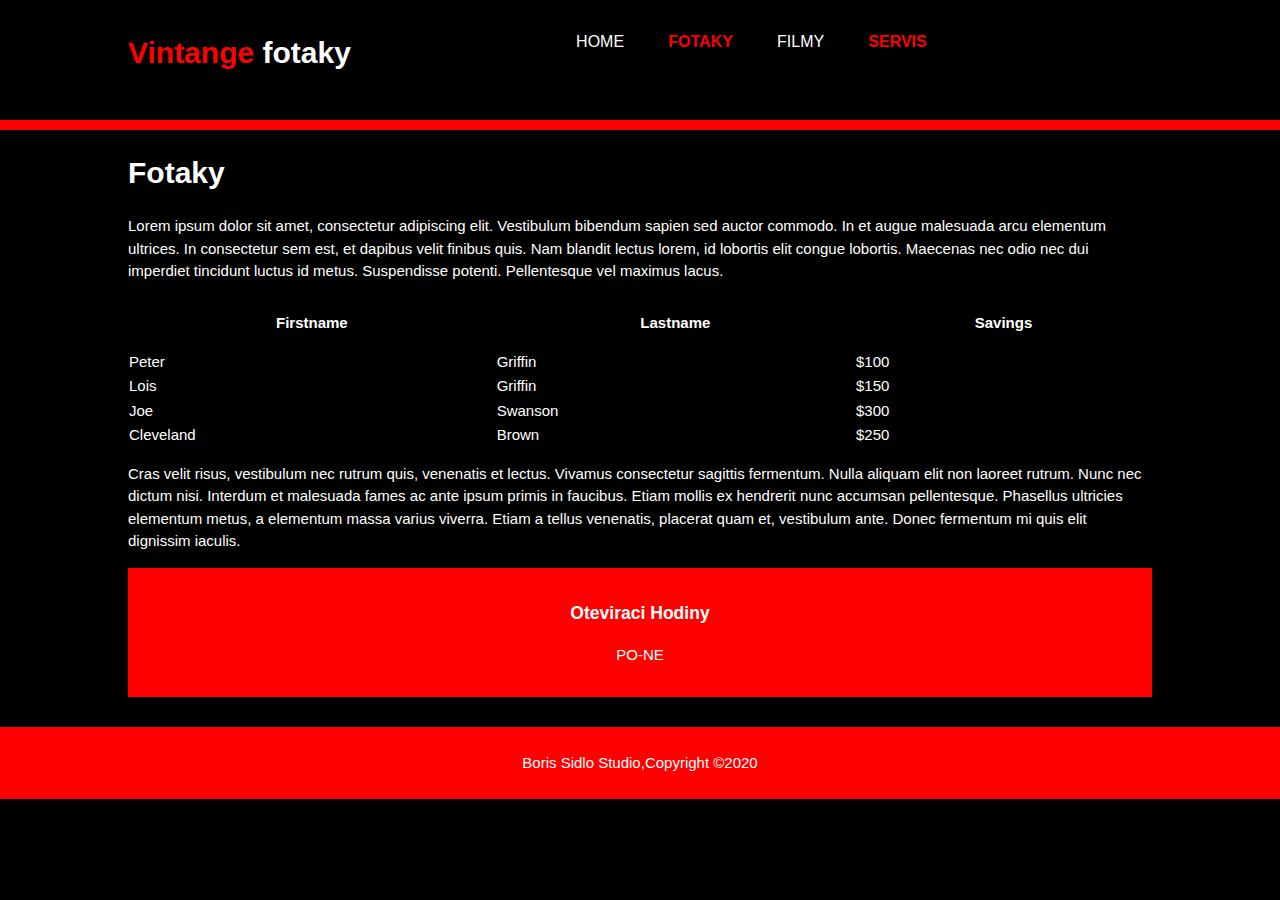
<file: servis copy.html>
<!DOCTYPE html>
<html>
	<head>
		<title>Fotaky</title>
		<link href="./resources/css/index.css" type="text/css" rel="stylesheet">
		<meta charset="utf-8">
		<meta name="viewport" content="width=device-width">
		<meta name="keywords" content="fotaky,fotaky z druhe ruky, 35mm fotaky,stare fotaky, bazos fotaky">
		<meta name="author" content="Boris Sidlo">
	</head>
	<body>
		<header>
			<div class="container">
				<div id="branding">
					
					<h1><span class="highlight">Vintange</span> fotaky</h1>
				</div>
				<nav>
					
					<ul>
						<li><a href="index.html">Home</a></li>
						<li class="current"><a href="fotaky.html">Fotaky</a></li>
						<li><a href="filmy.html">Filmy</a></li>
						<li class="current"><a href="servis.html">Servis</a></li>
					</ul>
				</nav>
				
			</div>
		</header>
		
		<section id="main">
			
			<div class="container">
				
				<article id="main">
					<h1 class="page-title">Fotaky</h1>
					<p>Lorem ipsum dolor sit amet, consectetur adipiscing elit. Vestibulum bibendum sapien sed auctor commodo. In et augue malesuada arcu elementum ultrices. In consectetur sem est, et dapibus velit finibus quis. Nam blandit lectus lorem, id lobortis elit congue lobortis. Maecenas nec odio nec dui imperdiet tincidunt luctus id metus. Suspendisse potenti. Pellentesque vel maximus lacus.
					</p>

	
				<table>
				<tr>
					<th>Firstname</th>
					<th>Lastname</th>
					<th>Savings</th>
				</tr>
				<tr>
					<td>Peter</td>
					<td>Griffin</td>
					<td>$100</td>
				</tr>
				<tr>
					<td>Lois</td>
					<td>Griffin</td>
					<td>$150</td>
				</tr>
				<tr>
					<td>Joe</td>
					<td>Swanson</td>
					<td>$300</td>
				</tr>
				<tr>
					<td>Cleveland</td>
					<td>Brown</td>
					<td>$250</td>
				</tr>
			</table>
	

					<p>
					Cras velit risus, vestibulum nec rutrum quis, venenatis et lectus. Vivamus consectetur sagittis fermentum. Nulla aliquam elit non laoreet rutrum. Nunc nec dictum nisi. Interdum et malesuada fames ac ante ipsum primis in faucibus. Etiam mollis ex hendrerit nunc accumsan pellentesque. Phasellus ultricies elementum metus, a elementum massa varius viverra. Etiam a tellus venenatis, placerat quam et, vestibulum ante. Donec fermentum mi quis elit dignissim iaculis.</p>
				</article>
				<aside id="sidebar">
					<div class="redup">
						<h3>Oteviraci Hodiny</h3>
						<p>PO-NE</p>
					</div>
				</aside>
			</div>
		</section>
	
	<footer>
		<p>Boris Sidlo Studio,Copyright &copy;2020</p>
	</footer>
</body>
</html>
</file>
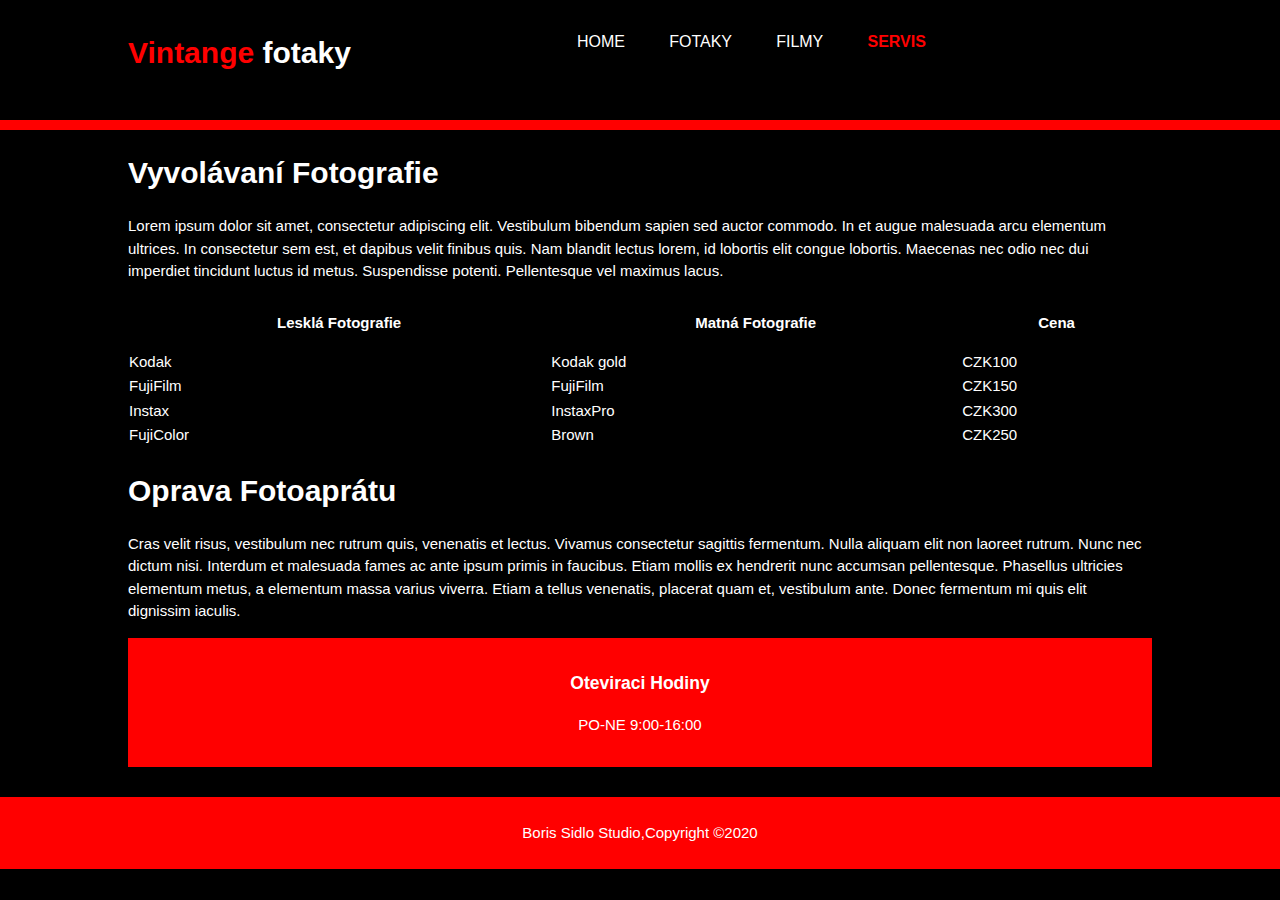
<file: servis.html>
<!DOCTYPE html>
<html>
	<head>
		<title>Servis</title>
		<link href="./resources/css/index.css" type="text/css" rel="stylesheet">
		<meta charset="utf-8">
		<meta name="viewport" content="width=device-width">
		<meta name="keywords" content="fotaky,fotaky z druhe ruky, 35mm fotaky,stare fotaky, bazos fotaky">
		<meta name="author" content="Boris Sidlo">
	</head>
	<body>
		<header>
			<div class="container">
				<div id="branding">
					
					<h1><span class="highlight">Vintange</span> fotaky</h1>
				</div>
				<nav>
					
					<ul>
						<li><a href="index.html">Home</a></li>
						<li><a href="fotaky.html">Fotaky</a></li>
						<li><a href="filmy.html">Filmy</a></li>
						<li class="current"><a href="servis.html">Servis</a></li>
					</ul>
				</nav>
				
			</div>
		</header>
		
		<section id="main">
			
			<div class="container">
				
				<article id="main">
					<h1 class="page-title">Vyvolávaní Fotografie</h1>
					<p>Lorem ipsum dolor sit amet, consectetur adipiscing elit. Vestibulum bibendum sapien sed auctor commodo. In et augue malesuada arcu elementum ultrices. In consectetur sem est, et dapibus velit finibus quis. Nam blandit lectus lorem, id lobortis elit congue lobortis. Maecenas nec odio nec dui imperdiet tincidunt luctus id metus. Suspendisse potenti. Pellentesque vel maximus lacus.
					</p>

	
				<table>
				<tr>
					<th>Lesklá Fotografie</th>
					<th>Matná Fotografie</th>
					<th>Cena</th>
				</tr>
				<tr>
					<td>Kodak</td>
					<td>Kodak gold</td>
					<td>CZK100</td>
				</tr>
				<tr>
					<td>FujiFilm</td>
					<td>FujiFilm</td>
					<td>CZK150</td>
				</tr>
				<tr>
					<td>Instax</td>
					<td>InstaxPro</td>
					<td>CZK300</td>
				</tr>
				<tr>
				<td>FujiColor</td>
					<td>Brown</td>
					<td>CZK250</td>
				</tr>
			</table>
	
	<h1 class="page-title">Oprava Fotoaprátu</h1>
					<p>
					Cras velit risus, vestibulum nec rutrum quis, venenatis et lectus. Vivamus consectetur sagittis fermentum. Nulla aliquam elit non laoreet rutrum. Nunc nec dictum nisi. Interdum et malesuada fames ac ante ipsum primis in faucibus. Etiam mollis ex hendrerit nunc accumsan pellentesque. Phasellus ultricies elementum metus, a elementum massa varius viverra. Etiam a tellus venenatis, placerat quam et, vestibulum ante. Donec fermentum mi quis elit dignissim iaculis.</p>
				</article>
				<aside id="sidebar">
					<div class="redup">
						<h3>Oteviraci Hodiny</h3>
						<p>PO-NE 9:00-16:00</p>
					</div>
				</aside>
			</div>
		</section>
	
	<footer>
		<p>Boris Sidlo Studio,Copyright &copy;2020</p>
	</footer>
</body>
</html>
</file>
<file: resources/css/index.css>
body{
/*font-family: Arial,Helvetica,sans-serif;
font-size: 15px;
line-height: 1.5;
ZKRATKA cool vec*/
font:15px/1.5 Arial, Helvetica,sans-serif;
padding: 0;
margin: 0;
background-color: #000000;
}
/* GLOBAL */
.container{  
width: 80%;
margin: auto;
overflow: hidden;
}
ul{
margin: 0;
padding: 0;
}
.button_1{
height: 38px;
background-color: #ff0000;
border: 0px;
padding-left: 20px;
padding-right: 20px;
color: #ffffff;
}
.redup{
padding: 15px;
background: #ff0000;
margin-top: 10px;
margin-bottom: 10px;
}
/* header */
header{
background: #000000;
color:#ffffff;
padding-top: 30px;
min-height: 70px;
border-bottom: #ff0000 10px solid;
}
header a{
color: #ffffff;
text-decoration: none;
text-transform: uppercase;
font-size: 16px;
}
header li{
float: left;
display: inline;
padding: 0 20px 0 20px;
}
header #branding{
float: left;
}
header #branding h1{
margin: 0;
}
header nav{
float: right;
margin: top:10px;
}
header .highlight, header .current a{
color: #ff0000;
font-weight: bold;
}
header a:hover{
color: #ff0000;
font-weight: bold;
}
/*Boxy*/
#uvodka{
min-height: 300px;
background: url("../img/uvodka.jpg")no-repeat 0px 0px;
text-align: center;
color: #ffffff;
font-weight: bold;
border-bottom: #ff0000 10px solid;
}
#uvodka h1{
margin-top: 100px;
font-size: 55px;
margin-bottom: 10px;
}
#uvodka p{
font-size: 20px;
}
#boxy{
margin-top: 20px;
}
#boxy h1{
color: #ffffff;
text-align: center;
}
#boxy .box{
float: center;
text-align: center;
color: #ffffff;
width: 30%
padding:10px;
}
#boxy .box img{
width: 300px;
}
footer{
padding: 10px;
margin-top: 20px;
color: #ffffff;
background-color: #ff0000;
text-align: center;
}
#kurzy h1{
color: #ffffff;
text-align: center;
font-weight: bold;
background-color: #ff0000;
}
/*FLEXBOX řešeni*/
.flex-outer{
color: #ffffff;
}
.flex-inner {
list-style-type: none;
padding: 0;
color: #ffffff;
}
.flex-outer {
max-width: 800px;
margin: 0 auto;
}
.flex-outer li,
.flex-inner {
display: flex;
flex-wrap: wrap;
align-items: center;
}
.flex-inner {
padding: 0 8px;
justify-content: space-between;
}
.flex-outer > li:not(:last-child) {
margin-bottom: 20px;
}
.flex-outer li label,
.flex-outer li p {
padding: 8px;
font-weight: 300;
letter-spacing: .09em;
text-transform: uppercase;
}
.flex-outer > li > label,
.flex-outer li p {
flex: 1 0 120px;
max-width: 220px;
}
.flex-outer > li > label + *,
.flex-inner {
flex: 1 0 220px;
}
.flex-outer li p {
margin: 0;
}
.flex-outer li input:not([type='checkbox']),
.flex-outer li textarea {
padding: 15px;
border: none;
}
.flex-outer li button {
margin-left: auto;
padding: 8px 16px;
border: none;
background: #333;
color: #ffffff;
text-transform: uppercase;
letter-spacing: .09em;
border-radius: 2px;
}
.flex-inner li {
width: 100px;
}
/*sidebar*/

aside#sidebar{
float: right;
width: 40%;
margin-top: 15px;
}
#main{
color: #ffffff;
}
article#main-col{
float: left;
width: 65%;
}
/*media*/
@media(max-width: 768px){}/*menší než 768px px*/
 
header#branding,header nav,header nav li,#formular h1,#formular form,article#main-col,aside#sidebar,#wrapper{
float: none;
text-align: center;
width: 100%;
}
header{
padding-bottom: 20px;
}
#uvodka h1{
margin-top: 40px;
}
#formular button{
	display: block;
	width: 100%;

}
}



/*produkty*/ 

.card {
  box-shadow: 0 4px 8px 0 rgba(0, 0, 0, 0.2);
  max-width: 300px;
  margin: auto;
  text-align: center;
  font-family: arial;
  color: #ffffff;
  padding-top: 20px;
}

.price {
  color: #ffffff;
  font-size: 22px;
  font-weight: bold;
}

.card button {
  border: none;
  outline: 0;
  padding: 12px;
  color: white;
  background-color: #ff0000;
  text-align: center;
  cursor: pointer;
  width: 100%;
  font-size: 18px;
}

.card button:hover {
  opacity: 0.7;
}

.wrapper h1{
	color: #ffffff;
	text-align: center;
	font-size: 30px;


}
.imgala{
	display: flex;
	flex-wrap: wrap;;
	flex-direction: row;
	align-items: center;
	justify-content: center;

}

.image{
	padding:0px 20px;
}
img:hover{
	opacity: 0.5;


}

table, td, th {
  border: 4ßpx solid white;
}

table {
  border-collapse: collapse;
  width: 100%;
}

th {
  height: 50px;
}
</file>
